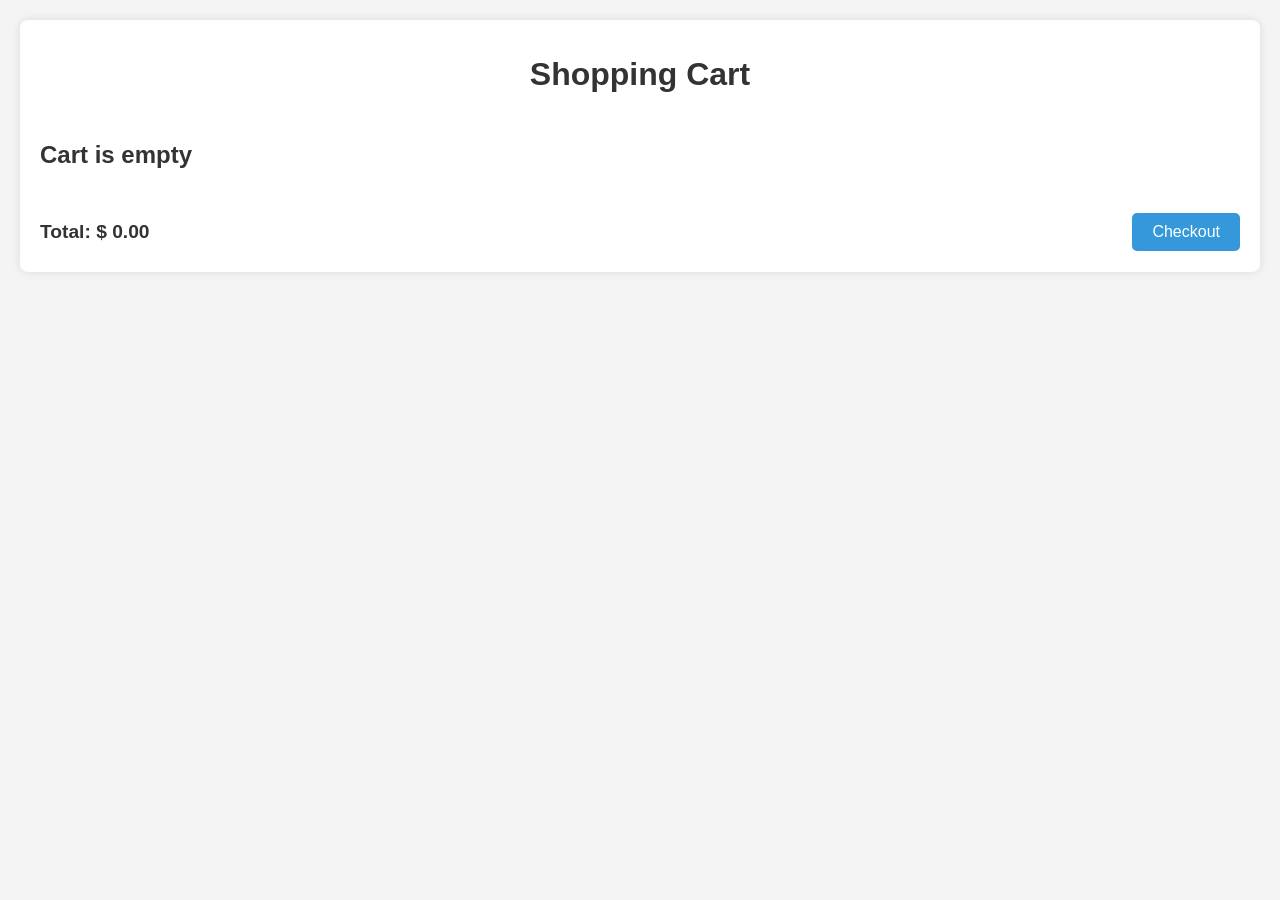
<file: cart.html>
<!DOCTYPE html>
<html lang="en">

<head>
    <meta charset="UTF-8">
    <meta name="viewport" content="width=device-width, initial-scale=1.0">
    <title>Shopping Cart</title>
    <link rel="stylesheet" href="styles.css">
    <script src="cart.js" defer></script>
</head>

<body>
    <div class="cart-container">
        <h1 class="cart-title">Shopping Cart</h1>
        <div class="cart-items-container" id="cart-items">
    
        </div>
        <div class="cart-summary">
            <p id="cart-total">Total: $ <span id="cart-total-value">0.00</span></p>
            <button class="cart-checkout-button" id="checkout-button">Checkout</button>
        </div>
    </div>
    <script>
    </script>
</body>

</html>
</file>
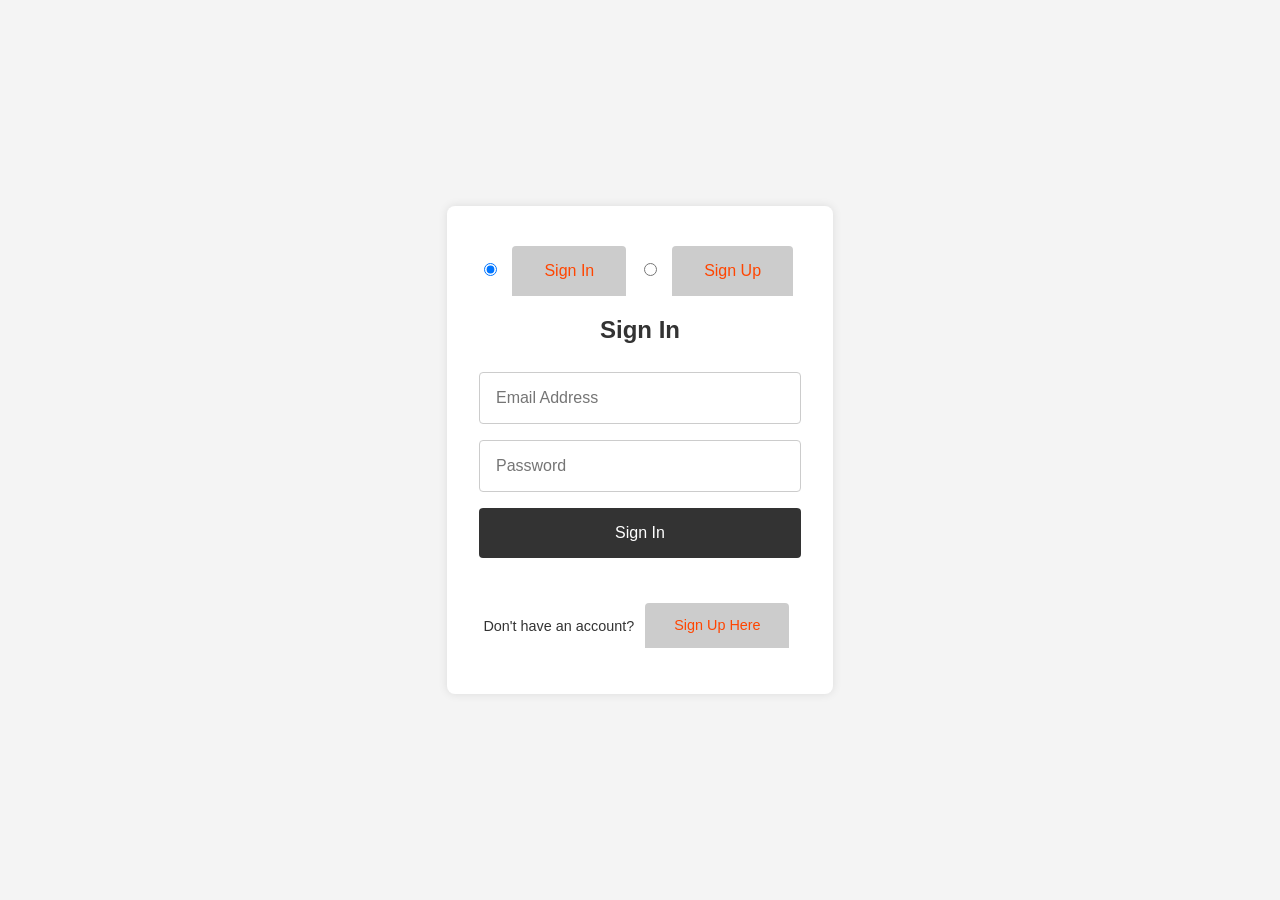
<file: signup-signin.html>
<!DOCTYPE html>
<html lang="en" class="form-html">
<head>
    <meta charset="UTF-8">
    <meta name="viewport" content="width=device-width, initial-scale=1.0">
    <title>Sign Up / Sign In</title>
    <link rel="stylesheet" href="styles.css">
</head>
<body class="form-body">
    <div class="form-container">
        <!-- Signin/Signup Toggle -->
        <input type="radio" id="signin-tab" name="tab" checked>
        <label class="form-label" for="signin-tab">Sign In</label>
        
        <input type="radio" id="signup-tab" name="tab">
        <label class="form-label" for="signup-tab">Sign Up</label>

        <!-- Signin Form -->
        <div class="form signin-form">
            <h2>Sign In</h2>
            <form id="signin-form" action="#" method="POST">
                <input type="email" name="email" placeholder="Email Address" required>
                <input type="password" name="password" placeholder="Password" required>
                <button type="submit">Sign In</button>
            </form>
            <p class="form-text">Don't have an account? <label class="form-label" for="signup-tab">Sign Up Here</label></p>
        </div>

        <!-- Signup Form -->
        <div class="form signup-form">
            <h2>Sign Up</h2>
            <form id="signup-form" action="#" method="POST">
                <input type="text" name="fullname" placeholder="Full Name" required>
                <input type="email" name="email" placeholder="Email Address" required>
                <input type="password" name="password" placeholder="Password" required>
                <input type="password" name="confirmPassword" placeholder="Confirm Password" required>
                <button type="submit">Sign Up</button>
            </form>
            <p class="form-text">Already have an account? <label class="form-label" for="signin-tab">Sign In Here</label></p>
        </div>
    </div>
</body>
</html>
</file>
<file: styles.css>
body,
html {
    margin: 0;
    padding: 0;
    font-family: "Helvetica Neue", Arial, sans-serif;
    background-color: #f4f4f4;
    color: #333;
}

.container {
    width: 90%;
    max-width: 1200px;
    margin: 0 auto;
    padding: 0 1em;
}

h1,
h2,
h3,
p {
    margin: 0;
    padding: 0.5em 0;
}


/* *********** NAVBAR ************ */
.navbar {
    background-color: #333;
    color: #fff;
    padding: 1em;
    display: flex;
    justify-content: space-between;
    align-items: center;
}

.logo {
    height: 50px;
}

.logo-container {
    margin-right: auto;
    padding-left: 1em;
}

.nav-links {
    list-style: none;
    display: flex;
    margin: 0;
    padding-right: 1em;
}

.nav-links li {
    margin-left: 1.5em;
}


.nav-links a {
    color: #fff;
    text-decoration: none;
    padding: 0.5em;
    transition: color 0.3s ease;
}

.nav-links a:hover {
    color: #ff6347;
}


/* ******* HERO ****** */

.hero {
    background-color: #ff6347;
    color: #fff;
    padding: 4em 0;
    text-align: center;
    position: relative;
}

.hero h2 {
    font-size: 2.5em;
    margin-bottom: 0.5em;
}

.hero p {
    font-size: 1.2em;
    margin-bottom: 1.5em;
}

.cta-button {
    padding: 0.75em 1.5em;
    font-size: 1em;
    background-color: #333;
    color: #fff;
    border: none;
    cursor: pointer;
    transition: background-color 0.3s ease;
}

.cta-button:hover {
    background-color: #ff4500;
}


.offer-text {
    position: absolute;
    bottom: 2px;
    left: 50%;
    transform: translateX(-50%);
    font-size: 0.65em !important;
    color: white;
    background-color: rgba(0, 0, 0, 0.3);
    padding: 4px 8px;
    border-radius: 5px;
    z-index: 3;
}

/*  ********* Categories ****** */
.categories {
    padding: 4em 0;
    text-align: center;
}

.category-title {
    font-size: 2em;
    margin-bottom: 1em;
    text-align: center;
}

.grid {
    display: grid;
    grid-template-columns: repeat(4, 1fr);
    gap: 1.5em;
}

.category {
    background-color: #fff;
    padding: 1em;
    border-radius: 8px;
    box-shadow: 0 4px 8px rgba(0, 0, 0, 0.1);
    text-align: center;
    font-size: 0.9em;
}

.category img {
    width: 100%;
    height: auto;
    border-radius: 8px;
    margin-top: 1em;
}

.category h3 {
    font-size: 1em;
    margin: 0;
}

.grid {
    display: grid;
    grid-template-columns: repeat(auto-fit, minmax(200px, 1fr));
    gap: 1.5em;
}



/* **** Featured products ***** */
.featured-products .grid {
    display: grid;
    grid-template-columns: repeat(auto-fit, minmax(220px, 1fr));
    gap: 20px;
    justify-content: center;
}

.product {
    display: flex;
    flex-direction: column;
    border: 1px solid #ddd;
    border-radius: 8px;
    overflow: hidden;
    background-color: #fff;
    text-align: center;
    padding: 16px;
    box-shadow: 0 2px 5px rgba(0, 0, 0, 0.1);
    box-sizing: border-box;
    height: 380px;
}

.product img {
    width: 100%;
    height: 200px;
    object-fit: fill;
    margin-bottom: 10px;
}

.product h3 {
    margin: 0;
    font-size: 0.8em;
    height: 60px;
    overflow: hidden;
    text-overflow: ellipsis;
}

.product p {
    margin: 10px 0;
    font-size: 1.1em;
    color: #333;
    height: 30px;
    overflow: hidden;
    text-overflow: ellipsis;
}


.product .description {
    flex-grow: 1;
    margin: 0 0 10px 0;
    height: 60px;
    overflow: hidden;
    text-overflow: ellipsis;
}

/* **** Product Comparison ***** */
.product-features {
    padding: 4em 0;
    background-color: #f9f9f9;
    text-align: center;
}

.product-features h2 {
    font-size: 2em;
    margin-bottom: 1em;
    color: #333;
}

.comparison-table {
    width: 100%;
    margin-top: 2em;
    border-collapse: collapse;
    border: 2px solid #ff6347;
}

.comparison-table th,
.comparison-table td {
    padding: 1em;
    border: 1px solid #dddddd;
}

.comparison-table th {
    background-color: #ff6347;
    color: #fff;
    font-weight: bold;
}

.comparison-table td {
    text-align: center;
}

.comparison-table tbody tr:last-child td {
    border-bottom: none;
}

/* ***** Testimonials ******* */

.testimonials {
    background-color: #333;
    color: #fff;
    padding: 4em 0;
    text-align: center;
}

.testimonials h2 {
    font-size: 2em;
    margin-bottom: 1em;
}

.testimonial {
    background-color: #444;
    padding: 2em;
    border-radius: 8px;
    box-shadow: 0 4px 8px rgba(0, 0, 0, 0.1);
    font-size: 0.9em;
}

.testimonial p {
    font-size: 1em;
    font-style: italic;
}

.testimonial h3 {
    font-size: 0.9em;
    margin-top: 1em;
    color: #ff6347;
}


/* ****** Footer ********* */
.footer {
    background-color: white;
    color: #333;
    text-align: center;
    padding: 1em 0;
}

.footer p {
    margin: 0;
}





/* #########################     CART      ############################# */
.cart-container {
    max-width: 1200px;
    margin: 20px auto;
    padding: 20px;
    background: #fff;
    border-radius: 8px;
    box-shadow: 0 0 10px rgba(0, 0, 0, 0.1);
}

.cart-title {
    text-align: center;
    color: #333;
    margin-bottom: 20px;
    font-size: 2rem;
}

.cart-items-container {
    display: flex;
    flex-wrap: wrap;
    gap: 20px;
    justify-content: space-between;
}


.cart-item {
    background: #fff;
    border: 1px solid #ddd;
    border-radius: 8px;
    padding: 15px;
    box-shadow: 0 2px 5px rgba(0, 0, 0, 0.1);
    display: flex;
    flex-direction: column;
    align-items: center;
    position: relative;
    box-sizing: border-box;
    width: calc(25% - 20px);
}

.cart-item img {
    max-width: 100%;
    border-radius: 8px;
    height: auto;
}

.cart-item-details {
    display: flex;
    flex-direction: column;
    align-items: center;
    width: 100%;
    margin-top: 10px;
}

.cart-item-title {
    font-weight: bold;
    color: #333;
    text-align: center;
    min-height: 3em;
}

.cart-item-price {
    font-weight: bold;
    color: #333;
    text-align: center;
    margin-top: 5px;
    min-height: 2em;
}

.cart-item-actions {
    display: flex;
    justify-content: space-between;
    align-items: center;
    width: 100%;
    margin-top: 10px;
}

.quantity-input {
    width: 50px;
    text-align: center;
    border: 1px solid #ddd;
    border-radius: 4px;
    font-size: 0.9rem;
    padding: 5px;
}

.remove-button {
    background-color: #e74c3c;
    color: #fff;
    border: none;
    border-radius: 4px;
    padding: 5px 10px;
    cursor: pointer;
    font-size: 0.9rem;
}

.cart-checkout-button {
    background-color: #3498db;
    color: #fff;
    border: none;
    border-radius: 5px;
    padding: 10px 20px;
    cursor: pointer;
    font-size: 1rem;
}

.cart-summary {
    display: flex;
    justify-content: space-between;
    align-items: center;
    margin-top: 30px;
}

#cart-total {
    font-size: 1.2rem;
    font-weight: bold;
}







/* ############## LOGIN ################# */
.form-body,
.form-html {
    margin: 0;
    padding: 0;
    font-family: "Helvetica Neue", Arial, sans-serif;
    background-color: #f4f4f4;
    display: flex;
    justify-content: center;
    align-items: center;
    height: 100vh;
}

.form {
    display: none;
}

#signin-tab:checked~.signin-form,
#signup-tab:checked~.signup-form {
    display: block;
}

form {
    margin-top: 1em;
    display: flex;
    flex-direction: column;
    align-items: center;
}

input[type=text],
input[type=password],
input[type=email] {
    width: 100%;
    padding: 1em;
    margin-bottom: 1em;
    border: 1px solid #ccc;
    border-radius: 4px;
    font-size: 1em;
    box-sizing: border-box;
}

input[type=text],
input[type=password],
input[type=email] {
    width: 100%;
    padding: 1em;
    margin-bottom: 1em;
    border: 1px solid #ccc;
    border-radius: 4px;
    font-size: 1em;
    box-sizing: border-box;
}

button[type=submit] {
    width: 100%;
    padding: 1em;
    margin-bottom: 1em;
    border: none;
    border-radius: 4px;
    font-size: 1em;
    background-color: #333;
    color: #fff;
    cursor: pointer;
    transition: background-color 0.3s ease;
}

button[type=submit]:hover {
    background-color: #ff4500;
}

.form-label {
    cursor: pointer;
    padding: 1em 2em;
    background-color: #ccc;
    display: inline-block;
    margin: 0.5em;
    border-radius: 4px 4px 0 0;
    transition: background-color 0.3s ease;
    color: #ff4500;
}

.form-label:hover {
    color: #ff4500;
    cursor: pointer;
}

.form-text {
    font-size: 0.9em;
    margin-top: 1em;
}

.form-text label:hover {
    text-decoration: underline;
}

.form-container {
    width: 100%;
    max-width: 400px;
    text-align: center;
    background-color: #fff;
    border-radius: 8px;
    box-shadow: 0 0 10px rgba(0, 0, 0, 0.1);
    padding: 2em;
}
</file>
